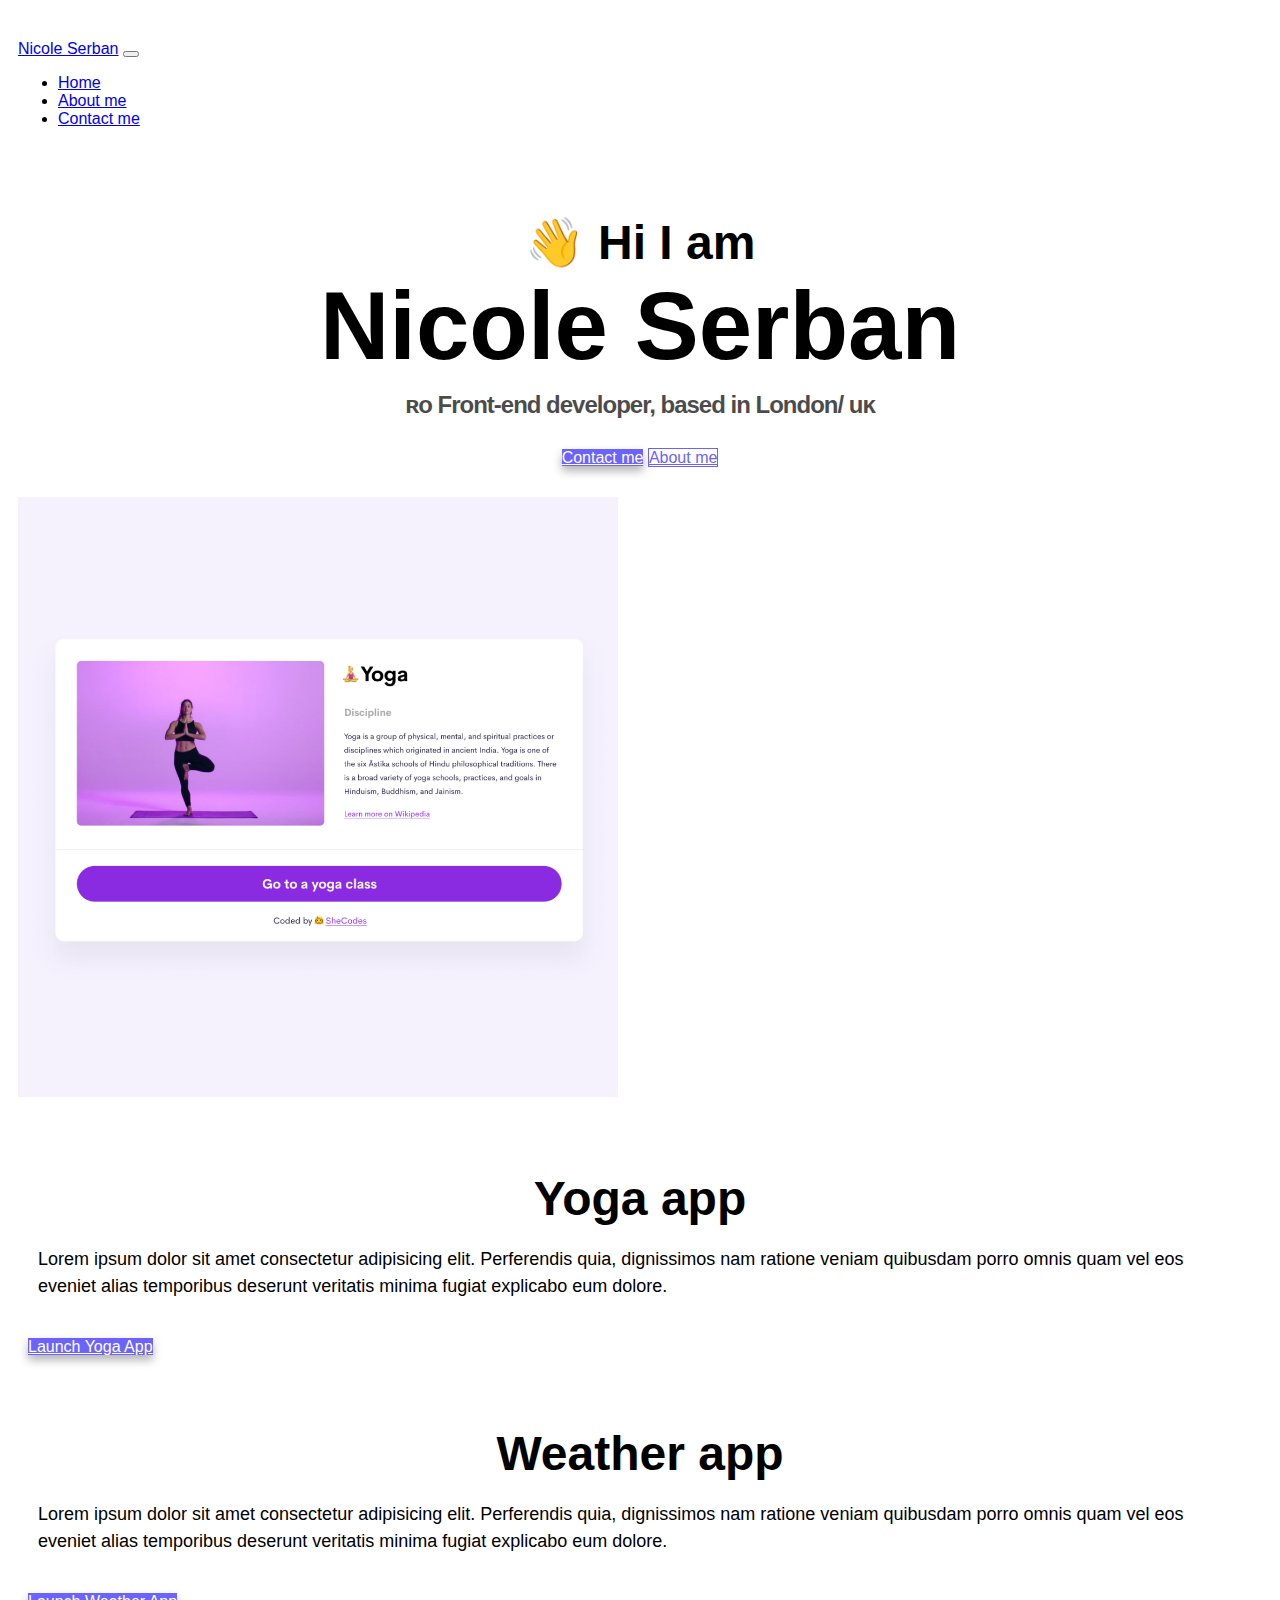
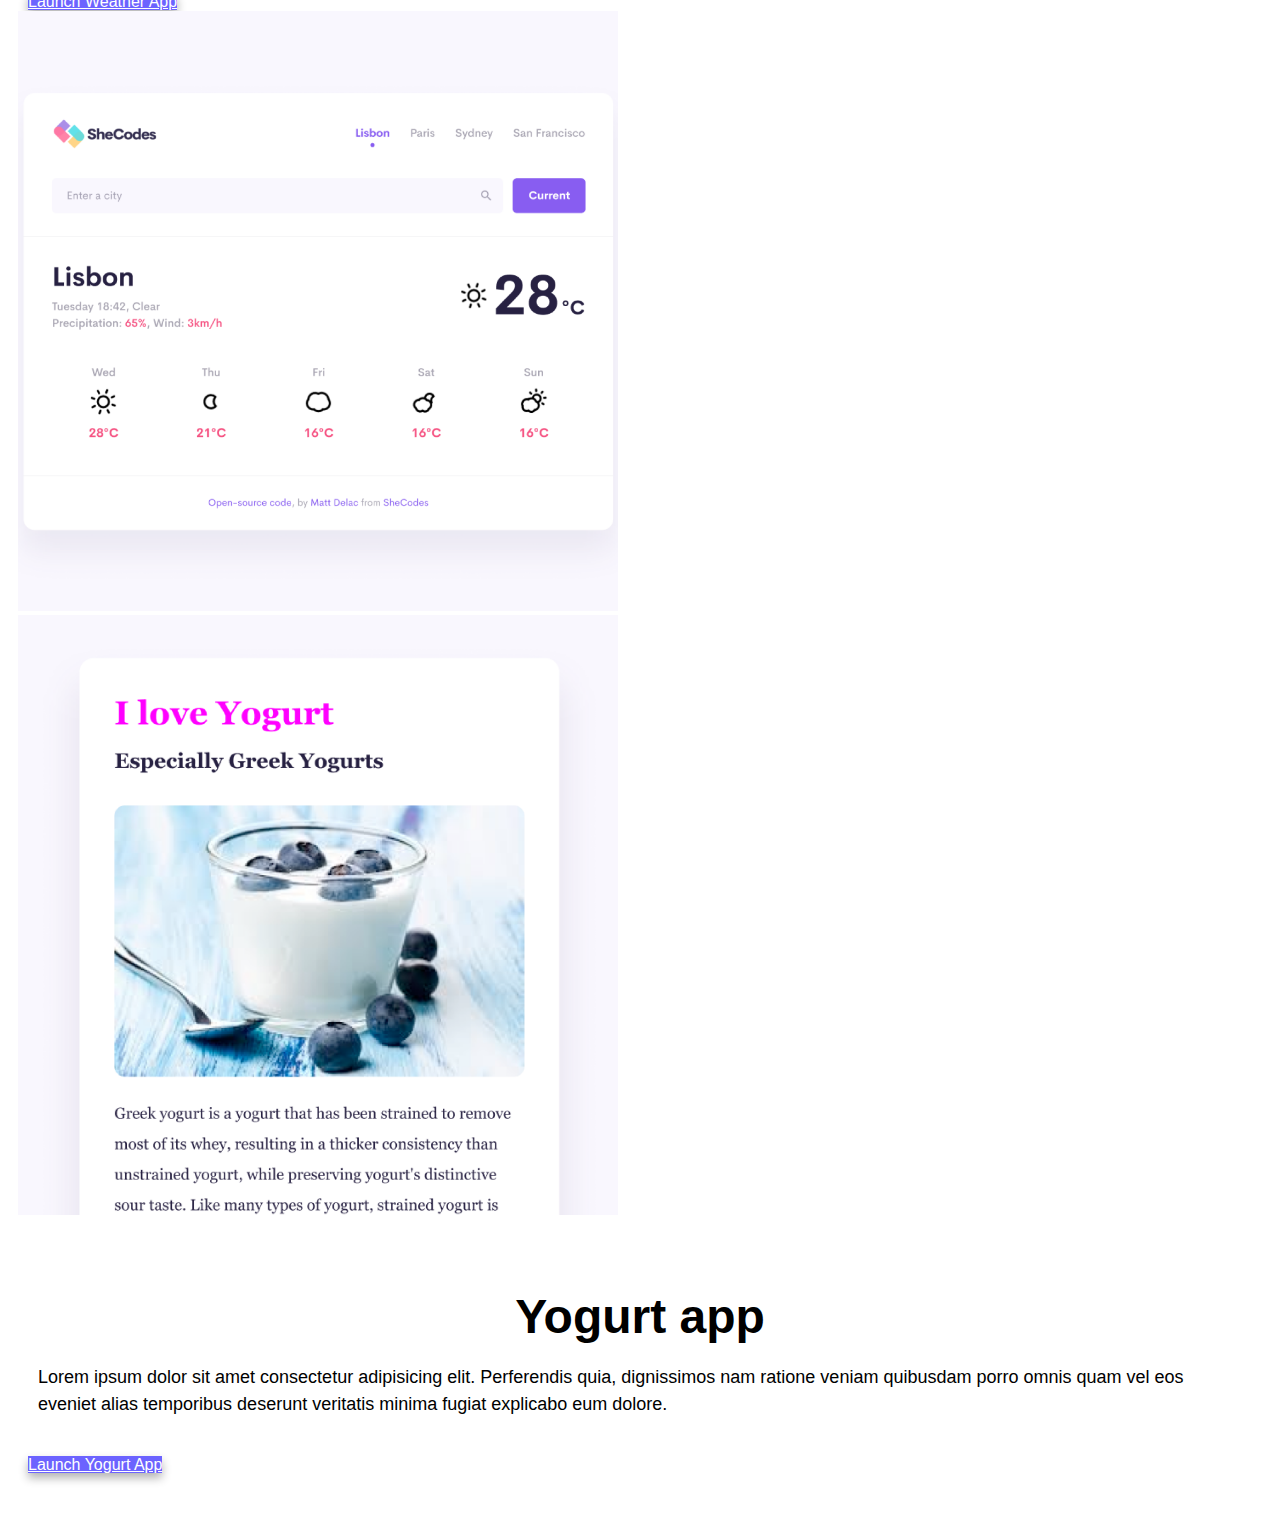
<file: index.html>
<!DOCTYPE html>
<html lang="en">
  <head>
    <meta charset="UTF-8" />
    <meta http-equiv="X-UA-Compatible" content="IE=edge" />
    <meta name="viewport" content="width=device-width, initial-scale=1.0" />
    <meta
      name="description"
      content="Nicole Serban, Junior Front-end Developer based in London,UK/ "
    />
    <title>Nicole Serban, Junior Front-end Developer</title>
    <link
      href="https://cdn.jsdelivr.net/npm/bootstrap@5.2.0-beta1/dist/css/bootstrap.min.css"
      rel="stylesheet"
      integrity="sha384-0evHe/X+R7YkIZDRvuzKMRqM+OrBnVFBL6DOitfPri4tjfHxaWutUpFmBp4vmVor"
      crossorigin="anonymous"
    />
    <script
      src="https://cdn.jsdelivr.net/npm/bootstrap@5.2.0-beta1/dist/js/bootstrap.bundle.min.js"
      integrity="sha384-pprn3073KE6tl6bjs2QrFaJGz5/SUsLqktiwsUTF55Jfv3qYSDhgCecCxMW52nD2"
      crossorigin="anonymous"
    ></script>
    <link rel="stylesheet" href="/src/styles.css" />
  </head>
  <body>
    <nav class="navbar fixed-top navbar-expand-lg bg-light">
      <div class="container">
        <a class="navbar-brand" title="Scroll-to-the-Top" href="#"
          >Nicole Serban</a
        >
        <button
          class="navbar-toggler"
          type="button"
          data-bs-toggle="collapse"
          data-bs-target="#navbarNav"
          aria-controls="navbarNav"
          aria-expanded="false"
          aria-label="Toggle navigation"
        >
          <span class="navbar-toggler-icon"></span>
        </button>
        <div class="collapse navbar-collapse" id="navbarNav">
          <ul class="navbar-nav">
            <li class="nav-item">
              <a
                class="nav-link active"
                title="Homepage"
                aria-current="page"
                href="index.html"
                >Home</a
              >
            </li>
            <li class="nav-item">
              <a class="nav-link" title="About" href="about.html">About me</a>
            </li>
            <li class="nav-item">
              <a class="nav-link" title="Contact " href="about.html#contact"
                >Contact me</a
              >
            </li>
          </ul>
        </div>
      </div>
    </nav>
    <div class="box">
      <h2>👋 Hi I am</h2>
      <h1>Nicole Serban</h1>
      <h3>ʀο Front-end developer, based in London/ uĸ</h3>
      <div class="container-fluid mx-auto d-block mt-5 navigation-links">
        <a
          href="about.html#contact"
          title="Contact-email"
          class="contact-link p-3 text-decoration-none rounded"
          >Contact me</a
        >

        <a
          href="about.html"
          title="About Nicole Serban "
          class="about-link p-3 text-decoration-none rounded"
          >About me</a
        >
      </div>

      <div class="container-fluid">
        <div class="row">
          <div class="col-sm-6">
            <img
              src="images/yoga.png"
              class="img-fluid rounded mt-4 ms-2"
              alt="Woman in yoga pose and yoga definition/ SheCodes projects "
              width="600"
            />
          </div>
          <div class="col-sm-6">
            <h2 class="text-start ps-3 pt-4">Yoga app</h2>
            <p class="text-start">
              Lorem ipsum dolor sit amet consectetur adipisicing elit.
              Perferendis quia, dignissimos nam ratione veniam quibusdam porro
              omnis quam vel eos eveniet alias temporibus deserunt veritatis
              minima fugiat explicabo eum dolore.
            </p>
            <br />
            <a
              class="yoga-app text-decoration-none p-3 ms-3 rounded"
              title="Discover more about Yoga and join a group"
              href="index.html"
              >Launch Yoga App</a
            >
          </div>
        </div>
      </div>
      <div class="container-fluid">
        <div class="row">
          <div class="col-sm-6 mt-1">
            <h2 class="text-start ps-3 pt-5">Weather app</h2>
            <p class="text-start">
              Lorem ipsum dolor sit amet consectetur adipisicing elit.
              Perferendis quia, dignissimos nam ratione veniam quibusdam porro
              omnis quam vel eos eveniet alias temporibus deserunt veritatis
              minima fugiat explicabo eum dolore.
            </p>
            <br />
            <a
              class="weather-app text-decoration-none p-3 ms-3 rounded"
              href="index.html"
              >Launch Weather App</a
            >
          </div>
          <div class="col-sm-6 p-2">
            <img
              src="images/weather.png"
              class="img-fluid rounded mt-3"
              alt="Image of the weather-app created by Matt Delac from SheCodes  "
              width="600"
            />
          </div>
        </div>
      </div>
      <div class="container-fluid">
        <div class="row">
          <div class="col-sm-6 p-2">
            <img
              src="images/yogurt.png"
              class="img-fluid rounded mt-3"
              alt="Jar with greek yogurt and blueberries/ SheCodes projects "
              width="600"
            />
          </div>
          <div class="col-sm-6 mt-1">
            <h2 class="text-start ps-3 pt-4">Yogurt app</h2>
            <p class="text-start">
              Lorem ipsum dolor sit amet consectetur adipisicing elit.
              Perferendis quia, dignissimos nam ratione veniam quibusdam porro
              omnis quam vel eos eveniet alias temporibus deserunt veritatis
              minima fugiat explicabo eum dolore.
            </p>
            <br />
            <a
              class="yogurt-app text-decoration-none p-3 ms-3 rounded mb-2"
              href="index.html"
              >Launch Yogurt App</a
            >
          </div>
        </div>
      </div>
    </div>
  </body>
</html>
</file>
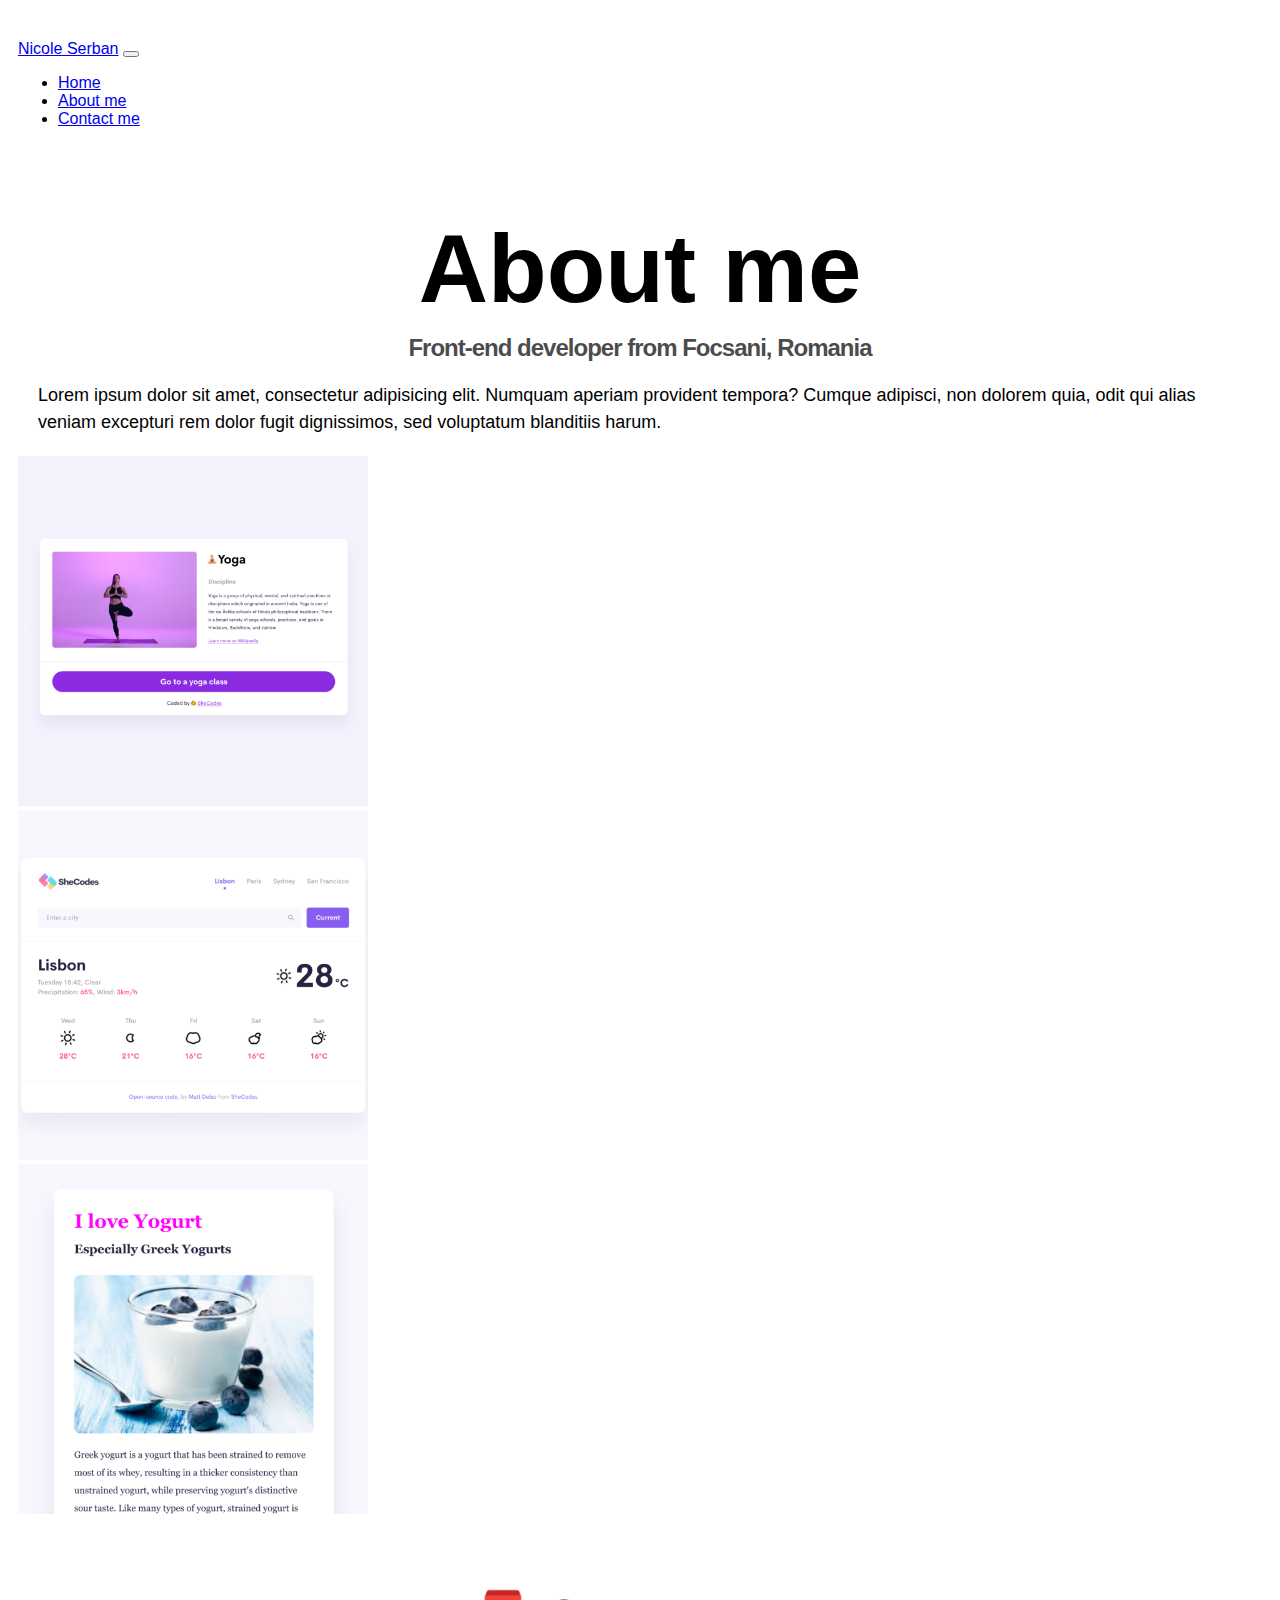
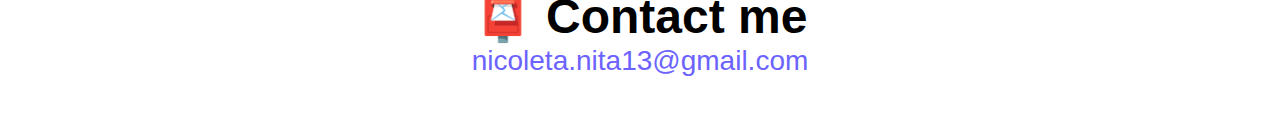
<file: about.html>
<!DOCTYPE html>
<html lang="en">
  <head>
    <meta charset="UTF-8" />
    <meta http-equiv="X-UA-Compatible" content="IE=edge" />
    <meta name="viewport" content="width=device-width, initial-scale=1.0" />
    <meta
      name="description"
      content="About Nicole Serban, Junior Front-end Developer/ Biography and Achievements "
    />
    <link
      href="https://cdn.jsdelivr.net/npm/bootstrap@5.2.0-beta1/dist/css/bootstrap.min.css"
      rel="stylesheet"
      integrity="sha384-0evHe/X+R7YkIZDRvuzKMRqM+OrBnVFBL6DOitfPri4tjfHxaWutUpFmBp4vmVor"
      crossorigin="anonymous"
    />
    <script
      src="https://cdn.jsdelivr.net/npm/bootstrap@5.2.0-beta1/dist/js/bootstrap.bundle.min.js"
      integrity="sha384-pprn3073KE6tl6bjs2QrFaJGz5/SUsLqktiwsUTF55Jfv3qYSDhgCecCxMW52nD2"
      crossorigin="anonymous"
    ></script>

    <link rel="stylesheet" href="/src/styles.css" />
    <title>About Nicole Serban/ Biography and Achievements</title>
  </head>
  <body>
    <nav class="navbar fixed-top navbar-expand-lg bg-light">
      <div class="container">
        <a class="navbar-brand" title="Scroll-to-the-Top" href="#"
          >Nicole Serban</a
        >
        <button
          class="navbar-toggler"
          type="button"
          data-bs-toggle="collapse"
          data-bs-target="#navbarNav"
          aria-controls="navbarNav"
          aria-expanded="false"
          aria-label="Toggle navigation"
        >
          <span class="navbar-toggler-icon"></span>
        </button>
        <div class="collapse navbar-collapse" id="navbarNav">
          <ul class="navbar-nav">
            <li class="nav-item">
              <a
                class="nav-link"
                title="Homepage"
                aria-current="page"
                href="index.html"
                >Home</a
              >
            </li>
            <li class="nav-item">
              <a class="nav-link active" title="About" href="about.html"
                >About me</a
              >
            </li>
            <li class="nav-item">
              <a class="nav-link" title="Contact " href="about.html#contact"
                >Contact me</a
              >
            </li>
          </ul>
        </div>
      </div>
    </nav>
    <div class="box">
      <h1 class="about">About me</h1>
      <h3>Front-end developer from Focsani, Romania</h3>

      <p>
        Lorem ipsum dolor sit amet, consectetur adipisicing elit. Numquam
        aperiam provident tempora? Cumque adipisci, non dolorem quia, odit qui
        alias veniam excepturi rem dolor fugit dignissimos, sed voluptatum
        blanditiis harum.
      </p>
      <div class="container-flex">
        <div class="row me-3">
          <div class="col-sm-4 ps-5">
            <img
              src="images/yoga.png"
              class="img-fluid p-2 mx-auto d-block rounded shadow"
              alt="Woman in yoga pose and yoga definition/ SheCodes projects"
              width="350"
            />
          </div>

          <div class="col-sm-4 ps-5">
            <img
              src="images/weather.png"
              class="img-fluid p-2 mx-auto d-block rounded shadow"
              alt="Image of the weather-app created by Matt Delac from SheCodes "
              width="350"
            />
          </div>

          <div class="col-sm-4 ps-5">
            <img
              src="images/yogurt.png"
              class="img-fluid p-2 mx-auto d-block rounded shadow"
              alt="Jar with greek yogurt and blueberries/ SheCodes projects "
              width="350"
            />
          </div>
        </div>
      </div>
      <div id="contact">
        <h2>📮 Contact me</h2>
        <a
          href="mailto:nicoleta.nita13@gmail.com"
          title="Contact Nicole Serban to discover more about her projects"
          class="email-link"
        >
          nicoleta.nita13@gmail.com
        </a>
      </div>
    </div>
  </body>
</html>
</file>
<file: src/styles.css>
:root {
  --primary-color: #6c63ff;
  --secondary-color: #f5f2fe;
  --box-shadow: 0 5px 10px rgba(0, 0, 0, 0.3);
}

body {
  font-family: "Segoe UI", "Open Sans", "Helvetica Neue", sans-serif;
  margin-top: 30px;
  margin-bottom: 30px;
  padding-top: 60px;
  padding: 10px;
}

h1,
h2,
h3 {
  text-align: center;
  margin: 0;
}
.about {
  padding-top: 70px;
}

h1 {
  font-size: 96px;
}

h2 {
  font-size: 48px;
  padding-top: 70px;
}

h3 {
  font-size: 24px;
  letter-spacing: -1px;
  opacity: 0.7;
  padding-top: 10px;
}
.navigation-links {
  margin: 30px;
  text-align: center;
}
.contact-link {
  background: var(--primary-color);
  box-shadow: var(--box-shadow);
  color: white;
}

.about-link {
  color: var(--primary-color);
  border: 1px solid var(--primary-color);
}

p {
  margin: 20px;
  font-size: 18px;
  line-height: 1.5;
}

.email-link {
  display: flex;
  justify-content: center;
  color: var(--primary-color);
  font-size: 28px;
  text-decoration: none;
}

.email-link:hover {
  text-decoration: underline;
}

.yoga-app,
.weather-app,
.yogurt-app {
  background: var(--primary-color);
  box-shadow: var(--box-shadow);
  color: white;
  margin-left: 10px;
}

@media (max-width: 576px) {
  h1 {
    font-size: 35px;
  }
  h2 {
    font-size: 25px;
  }
  h3 {
    font-size: 18px;
  }
  .yoga-app,
  .weather-app,
  .yogurt-app {
    text-align: center;
  }

  p {
    text-align: center;
    line-height: 1.1;
  }
  .email-link {
    font-size: 20px;
  }
}
</file>
